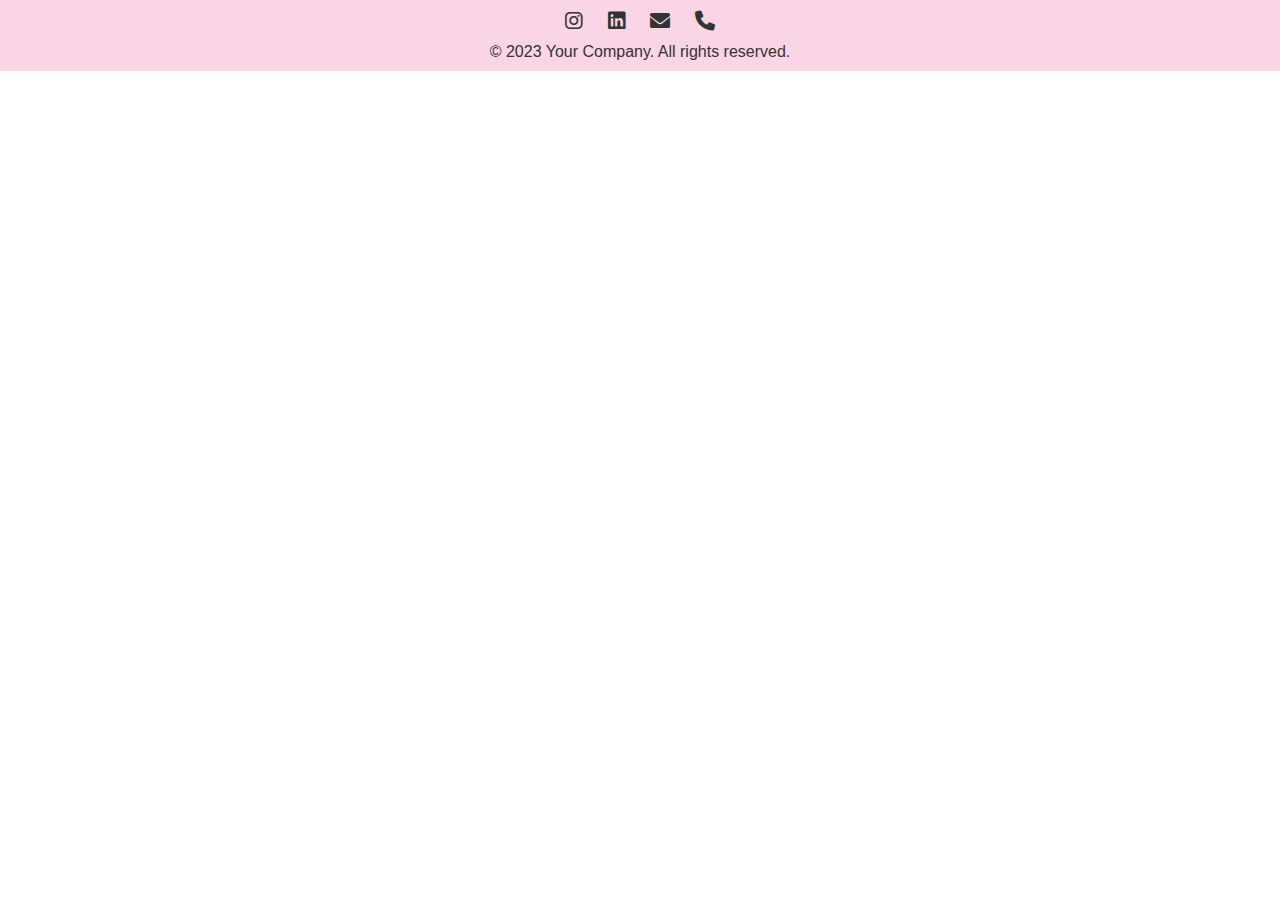
<file: aboutus.html>
<!DOCTYPE html>
<html>
<head>
    <title>All Rights Reserved</title>
    <link rel="stylesheet" type="text/css" href="aboutus.css">
    <link rel="stylesheet" href="https://cdnjs.cloudflare.com/ajax/libs/font-awesome/6.0.0-beta3/css/all.min.css">
</head>
<body>
    <footer>
        <div class="social-icons">
            <a href="#"><i class="fab fa-instagram"></i></a>
            <a href="#"><i class="fab fa-linkedin"></i></a>
            <a href="mailto:contact@example.com"><i class="fas fa-envelope"></i></a>
            <a href="tel:+1234567890"><i class="fas fa-phone"></i></a>
        </div>
        <p>&copy; 2023 Your Company. All rights reserved.</p>
    </footer>
</body>
</html>
</file>
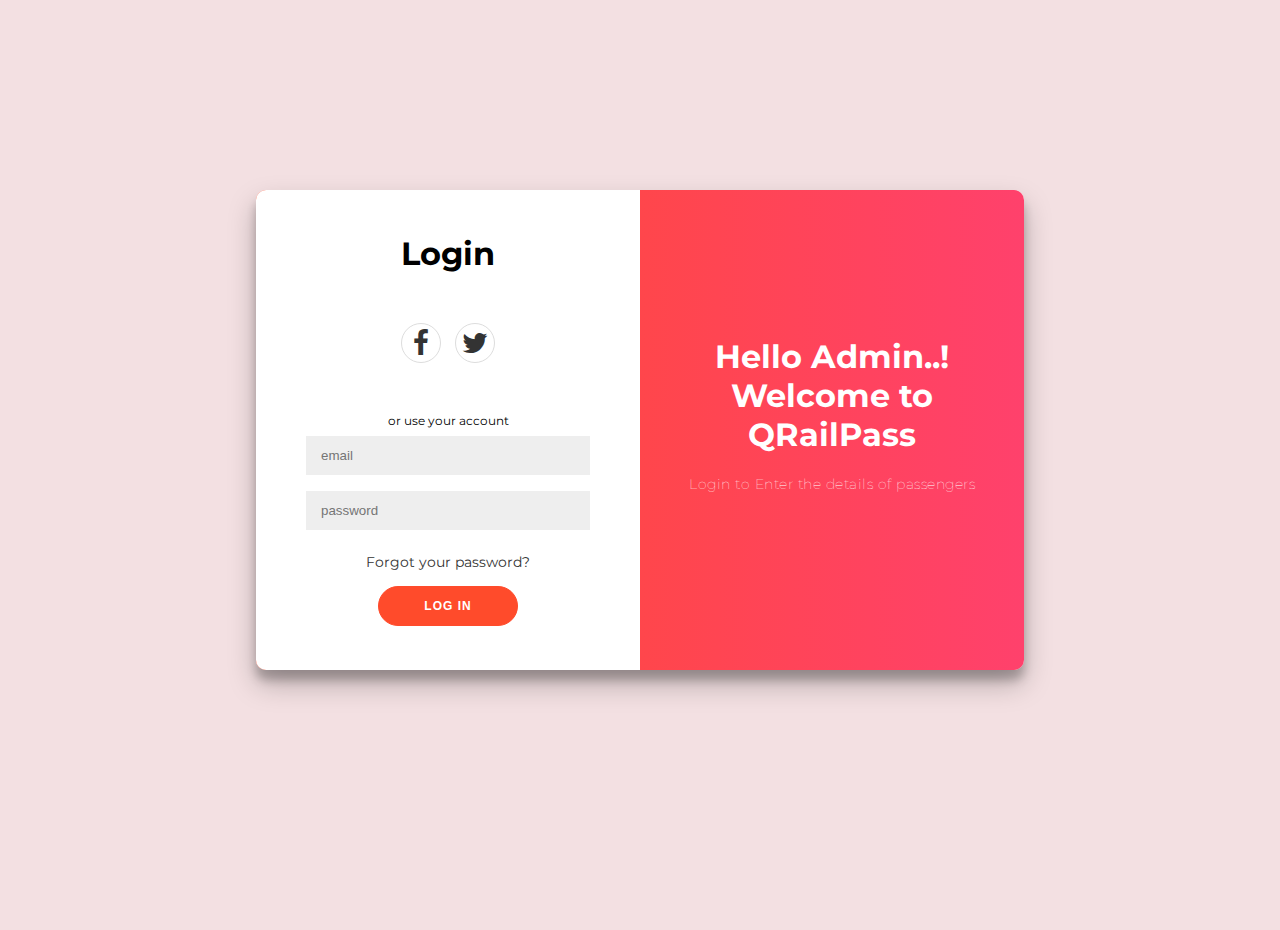
<file: login.html>
<!DOCTYPE html>
<html>
<head>
	<link rel="stylesheet" href="login.css">
	<link rel="stylesheet" href="https://cdnjs.cloudflare.com/ajax/libs/font-awesome/4.7.0/css/font-awesome.min.css">
	<title>Login Form Using HTML And CSS Only</title>
</head>
<body>
	<div class="container" id="container">
		<div class="form-container log-in-container">
			<form action="#">
				<h1>Login</h1>
				<div class="social-container">
					<a href="#" class="social"><i class="fa fa-facebook fa-2x"></i></a>
					<a href="#" class="social"><i class="fab fa fa-twitter fa-2x"></i></a>
				</div>
				<span>or use your account</span>
				<input type="email" id="emailInput" placeholder="email" />
				<input type="password" id="passwordInput" placeholder="password" />
				<a href="#">Forgot your password?</a>
				<button onclick="redirectToQRPage()">Log In</button>
			</form>
		</div>
		<div class="overlay-container">
			<div class="overlay">
				<div class="overlay-panel overlay-right">
					<h1>Hello Admin..!<br>Welcome to QRailPass</h1>
					<p>Login to Enter the details of passengers</p>
				</div>
			</div>
		</div>
	</div>

	<script>
		function redirectToQRPage() {
			var email = document.getElementById("emailInput").value;
			var password = document.getElementById("passwordInput").value;

			// You can perform authentication here and then navigate to QR.html
			// For now, let's assume any email and password will be valid
			if (email && password) {
				window.location.href = "QR.html";
			}
		}
	</script>
</body>
</html>
</file>
<file: aboutus.css>
/* styles.css */
body {
    font-family: Arial, sans-serif;
    margin: 0;
    padding: 0;
}

footer {
    background-color: #f9d5e5;
    color: #333;
    text-align: center;
    padding: 10px;
    display: flex;
    flex-direction: column;
    align-items: center;
}

.social-icons {
    margin-bottom: 10px;
}

.social-icons a {
    color: #333;
    font-size: 20px;
    margin: 0 10px;
    transition: color 0.3s;
}

.social-icons a:hover {
    color: #e91e63;
}

p {
    margin: 0;
}
</file>
<file: login.css>
@import url('https://fonts.googleapis.com/css?family=Montserrat:400,800');

* {
	box-sizing: border-box;
}

body {
	background: #f3e0e2;
	display: flex;
	justify-content: center;
	align-items: center;
	flex-direction: column;
	font-family: 'Montserrat', sans-serif;
	height: 100vh;
	margin: -20px 0 50px;
}

h1 {
	font-weight: bold;
	margin: 0;
}

p {
	font-size: 14px;
	font-weight: 100;
	line-height: 20px;
	letter-spacing: 0.5px;
	margin: 20px 0 30px;
}

span {
	font-size: 12px;
}

a {
	color: #333;
	font-size: 14px;
	text-decoration: none;
	margin: 15px 0;
}

button {
	border-radius: 20px;
	border: 1px solid #FF4B2B;
	background-color: #FF4B2B;
	color: #FFFFFF;
	font-size: 12px;
	font-weight: bold;
	padding: 12px 45px;
	letter-spacing: 1px;
	text-transform: uppercase;
	transition: transform 80ms ease-in;
}

form {
	background-color: #FFFFFF;
	display: flex;
	align-items: center;
	justify-content: center;
	flex-direction: column;
	padding: 0 50px;
	height: 100%;
	text-align: center;
}

input {
	background-color: #eee;
	border: none;
	padding: 12px 15px;
	margin: 8px 0;
	width: 100%;
}

.container {
	background-color: #fff;
	border-radius: 10px;
  	box-shadow: 0 14px 28px rgba(0,0,0,0.25), 0 10px 10px rgba(0,0,0,0.22);
	position: relative;
	overflow: hidden;
	width: 768px;
	max-width: 100%;
	min-height: 480px;
}

.form-container {
	position: absolute;
	top: 0;
	height: 100%;
}

.log-in-container {
	left: 0;
	width: 50%;
	z-index: 2;
}


.overlay-container {
	position: absolute;
	top: 0;
	left: 50%;
	width: 50%;
	height: 100%;
}


.overlay {
	background: #FF416C;
	background: -webkit-linear-gradient(to right, #FF4B2B, #FF416C);
	background: linear-gradient(to right, #FF4B2B, #FF416C);
	background-repeat: no-repeat;
	background-size: cover;
	background-position: 0 0;
	color: #FFFFFF;
	position: relative;
	left: -100%;
	height: 100%;
	width: 200%;
}

.overlay-panel {
	position: absolute;
	display: flex;
	align-items: center;
	justify-content: center;
	flex-direction: column;
	padding: 0 40px;
	text-align: center;
	top: 0;
	height: 100%;
	width: 50%;
}


.overlay-right {
	right: 0;
}


.social-container {
	margin: 50px 0;
}

.social-container a {
	border: 1px solid #DDDDDD;
	border-radius: 50%;
	display: inline-flex;
	justify-content: center;
	align-items: center;
	margin: 0 5px;
	height: 40px;
	width: 40px;
}
</file>
